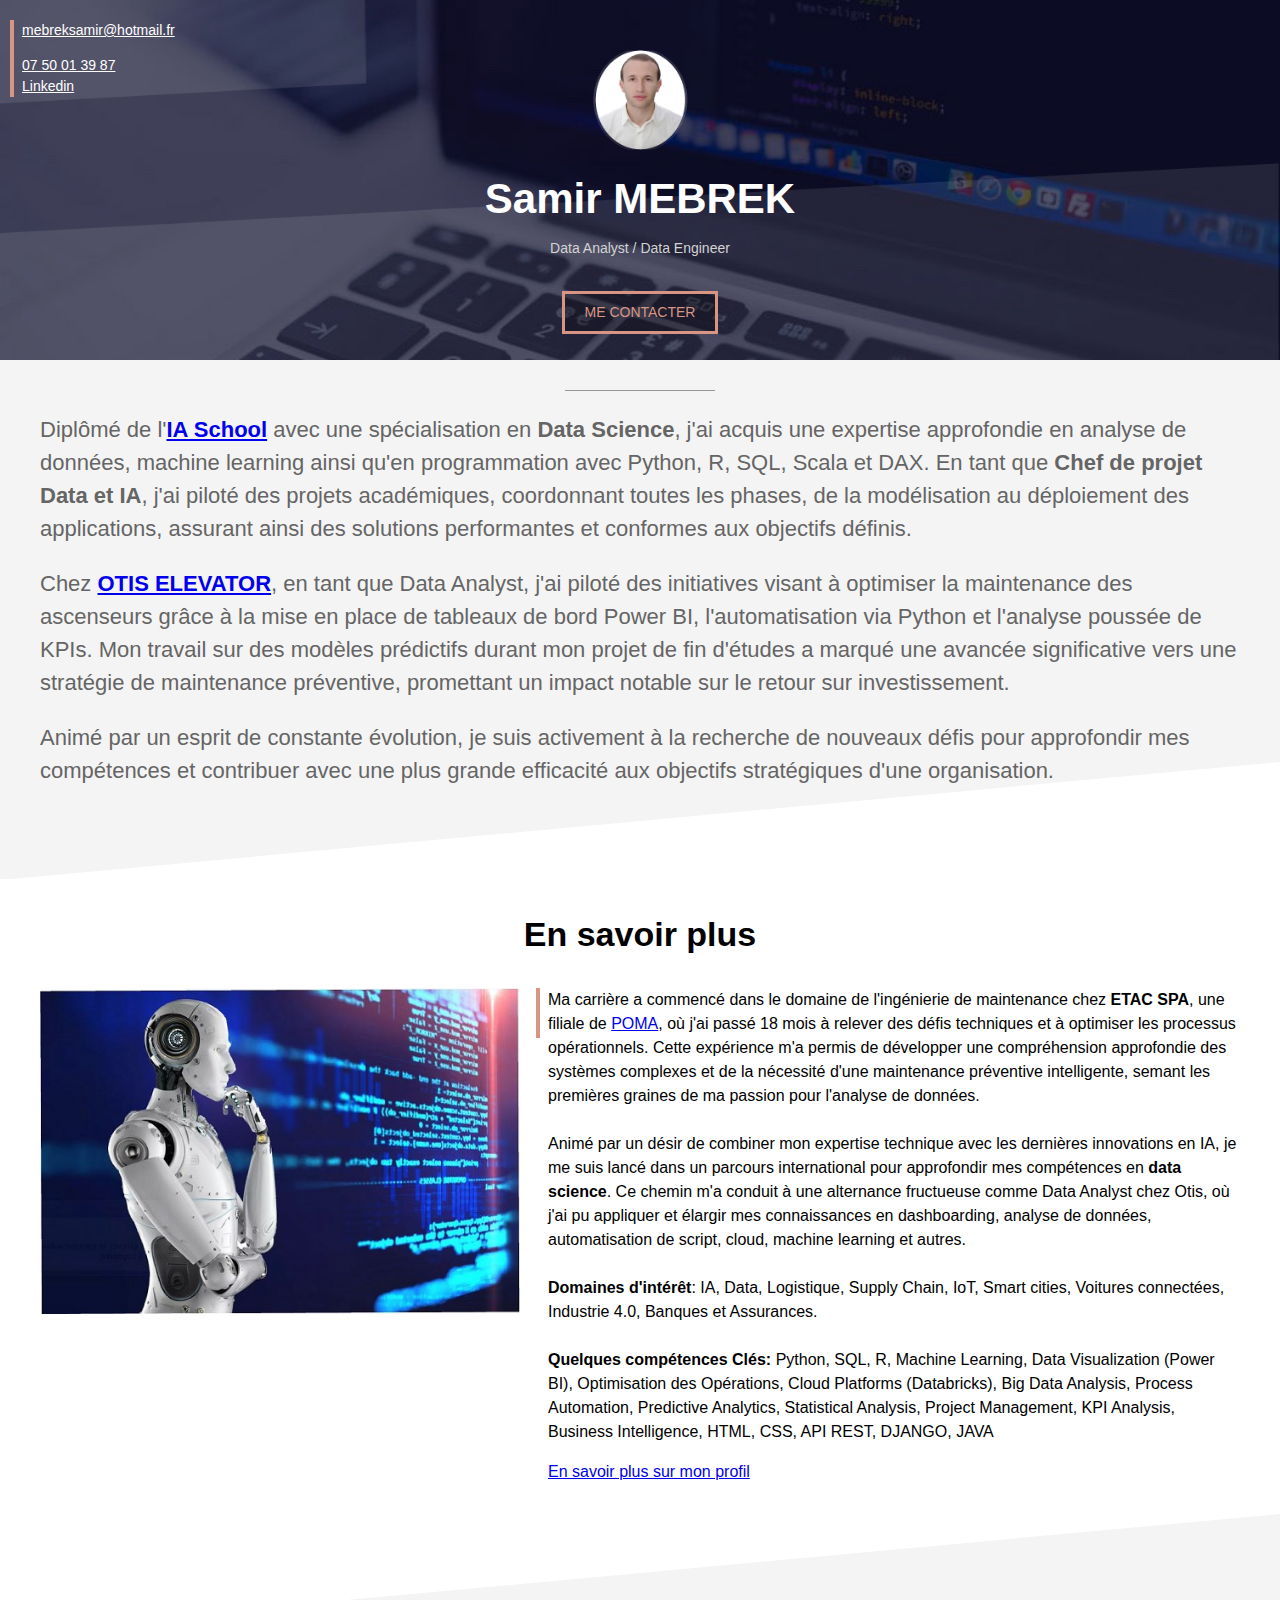
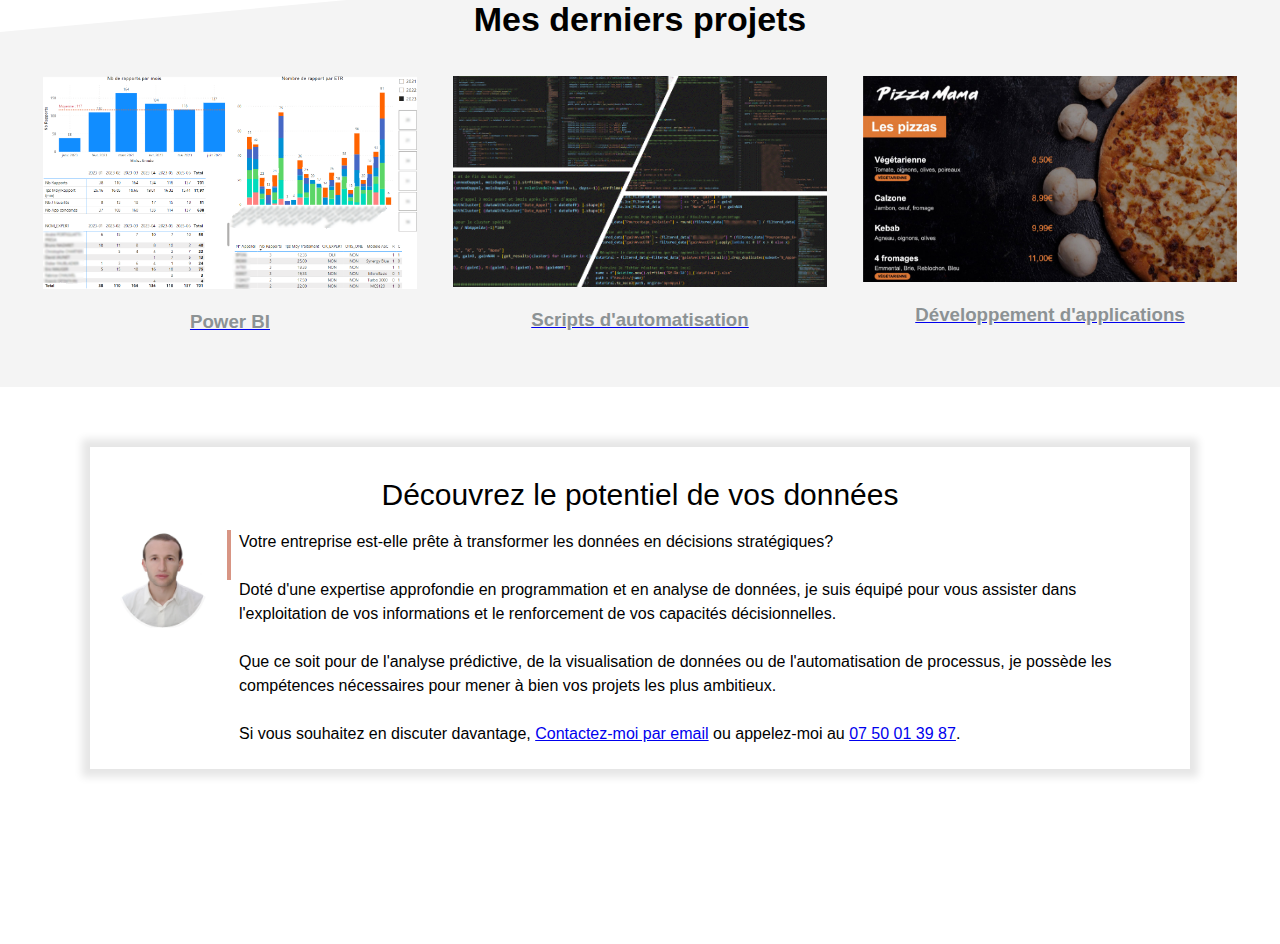
<file: index.html>
<!DOCTYPE html>
<html lang="fr">
    <head>
        <meta charset="UTF-8">
        <meta http-equiv="X-UA-Compatible" content="IE=edge">
        <meta name="viewport" content="width=device-width, initial-scale=1.0">
        <title>Samir MEBREK</title>
        <link rel="stylesheet" href="style.css">
        <script async src="https://www.googletagmanager.com/gtag/js?id=G-8BKMECE1ZX"></script>
        <script src="google-analytics.js"></script>
    </head>
    <body>
        <!-- COUVERTURE -->
        <div class="cover">
            <img class="cover-profile" src="profile_me.png"/>
            <h1>Samir MEBREK</h1>
            <p>Data Analyst / Data Engineer</p>

            <div style="text-align: center;">
                <a class="contact-button" href="mailto:mebreksamir@hotmail.fr?subject=contact%20depuis%20samirmebrek.com">ME CONTACTER</a>
            </div>
            <div class="cover-contact">
                <p><a href="mailto:mebreksamir@hotmail.fr?subject=contact%20depuis%20samirmebrek.com">mebreksamir@hotmail.fr</a></p>
                <p><a href="tel:+33750013987">07 50 01 39 87</a></p>
                <p><a href="https://www.linkedin.com/in/samir-mebrek" target="_blank">Linkedin</a></p>
            </div>
        </div>

        <!-- SECTION GRISE 1 -->
        <div class="section section-grise1">
            <div class="separateur"></div>
            <p>
            Diplômé de l'<b><a href="https://www.intelligence-artificielle-school.com/" target="_blank">IA School</a></b> avec une spécialisation en <b>Data Science</b>, j'ai acquis une expertise approfondie en analyse de données, machine learning ainsi qu'en programmation avec Python, R, SQL, Scala et DAX. En tant que <b>Chef de projet Data et IA</b>, j'ai piloté des projets académiques, coordonnant toutes les phases, de la modélisation au déploiement des applications, assurant ainsi des solutions performantes et conformes aux objectifs définis.
            </p> 
            <p>
            Chez <b><a href="https://www.otis.com/fr/fr" target="_blank">OTIS ELEVATOR</a></b>, en tant que Data Analyst, j'ai piloté des initiatives visant à optimiser la maintenance des ascenseurs grâce à la mise en place de tableaux de bord Power BI, l'automatisation via Python et l'analyse poussée de KPIs. Mon travail sur des modèles prédictifs durant mon projet de fin d'études a marqué une avancée significative vers une stratégie de maintenance préventive, promettant un impact notable sur le retour sur investissement.
            </p>
            <p> Animé par un esprit de constante évolution, je suis activement à la recherche de nouveaux défis pour approfondir mes compétences et contribuer avec une plus grande efficacité aux objectifs stratégiques d'une organisation.
            </p>

        </div>
        
        <!-- SECTION BLANCHE -->
        <div class="section">
            <h2>En savoir plus</h2>
            <img src="profile2_me.JPG" class="col-contenu"/>
            <div class="col-contenu float-right">
                <div class="texte-avec-ligne-verticale">
                    <p>
                        Ma carrière a commencé dans le domaine de l'ingénierie de maintenance chez <b>ETAC SPA</b>, une filiale de <a href="https://www.poma.net/" target="_blank">POMA</a>, où j'ai passé 18 mois à relever des défis techniques et à optimiser les processus opérationnels. Cette expérience m'a permis de développer une compréhension approfondie des systèmes complexes et de la nécessité d'une maintenance préventive intelligente, semant les premières graines de ma passion pour l'analyse de données.
                        <br><br> Animé par un désir de combiner mon expertise technique avec les dernières innovations en IA, je me suis lancé dans un parcours international pour approfondir mes compétences en <b>data science</b>. Ce chemin m'a conduit à une alternance fructueuse comme Data Analyst chez Otis, où j'ai pu appliquer et élargir mes connaissances en dashboarding, analyse de données, automatisation de script, cloud, machine learning et autres.
                        <br><br> <b>Domaines d'intérêt</b>: IA, Data, Logistique, Supply Chain, IoT, Smart cities, Voitures connectées, Industrie 4.0, Banques et Assurances.
                        <br><br> <b>Quelques compétences Clés:</b> Python, SQL, R, Machine Learning, Data Visualization (Power BI), Optimisation des Opérations, Cloud Platforms (Databricks), Big Data Analysis, Process Automation, Predictive Analytics, Statistical Analysis, Project Management, KPI Analysis, Business Intelligence, HTML, CSS, API REST, DJANGO, JAVA
    
                    </p>
                    <a href="https://www.linkedin.com/in/samir-mebrek" target="_blank">En savoir plus sur mon profil</a>
                </div>    
            </div>
        </div>

        <!-- SECTION GRISE 2 -->
        <div class="section section-grise2">
            <h2>Mes derniers projets</h2>
            <!-- SECTION GRISE 2 -->
            <div class="portfolio-grid-container">
                <div class="portfolio-item">
                    <a href="powerbi-detail.html" target="_blank">
                        <img src="Alerte_CR_Floue.png" alt="Power BI" class="portfolio-image">
                        <h3>Power BI</h3>
                    </a>
                </div>
                <div class="portfolio-item">
                    <a href="scripts-automatisation.html" target="_blank">
                        <img src="automatisation_floue.gif" alt="Scripts d'automatisation" class="portfolio-image">
                        <h3>Scripts d'automatisation</h3>
                    </a>
                </div>
                <div class="portfolio-item">
                    <a href="portfolio-site-restaurant.html" target="_blank">
                        <img src="project1.jpg" alt="Développement d'applications" class="portfolio-image">
                        <h3>Développement d'applications</h3>
                    </a>
                </div>
            </div>

        </div>

        <!-- SECTION BLANCHE -->
        <iframe src="contact-frame.html" scrolling="no"></iframe>

        
    </body>
</html>
</file>
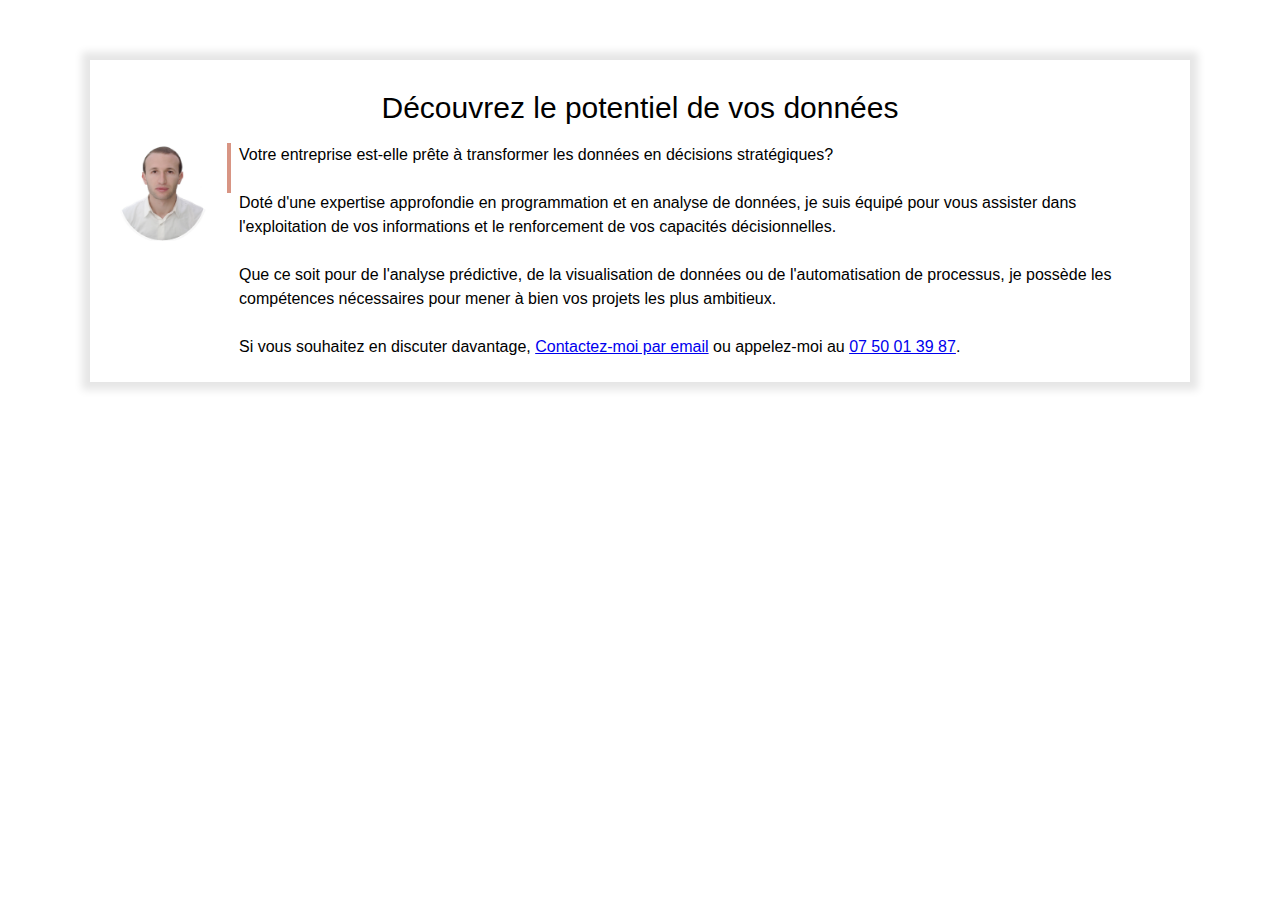
<file: contact-frame.html>
<!DOCTYPE html>
<html lang="fr">
    <head>
        <meta charset="UTF-8">
        <meta http-equiv="X-UA-Compatible" content="IE=edge">
        <meta name="viewport" content="width=device-width, initial-scale=1.0">
        <link rel="stylesheet" href="style.css">
    </head>
    <body>
        <div class="section">
            <div class="separateur display-mobile" style="margin-bottom: 15px;"></div>
            <div class="frame">
                <p class="frame-title">Découvrez le potentiel de vos données</p>
                <table style="width: 100%" class="table-frame">
                    <tr>
                        <td valign="top" align="center"><img src="profile_me.png"/></td>
                        <td>
                            <div class="texte-avec-ligne-verticale" style="margin-left: 10px;">
                                <p>Votre entreprise est-elle prête à transformer les données en décisions stratégiques?
                                    <br><br>Doté d'une expertise approfondie en programmation et en analyse de données, je suis équipé pour vous assister dans l'exploitation de vos informations et le renforcement de vos capacités décisionnelles.
                                    <br><br>Que ce soit pour de l'analyse prédictive, de la visualisation de données ou de l'automatisation de processus, je possède les compétences nécessaires pour mener à bien vos projets les plus ambitieux.
                                    <br><br>Si vous souhaitez en discuter davantage, <a href="mailto:mebreksamir@hotmail.fr?subject=Discussion%20projet%20data%20avec%20Samir">Contactez-moi par email</a> ou appelez-moi au <a href="tel:+33750013987">07 50 01 39 87</a>.</p>
                            </div>
                        </td>
                    </tr>
                </table>
            </div>
        </div>
    </body>
</html>
</file>
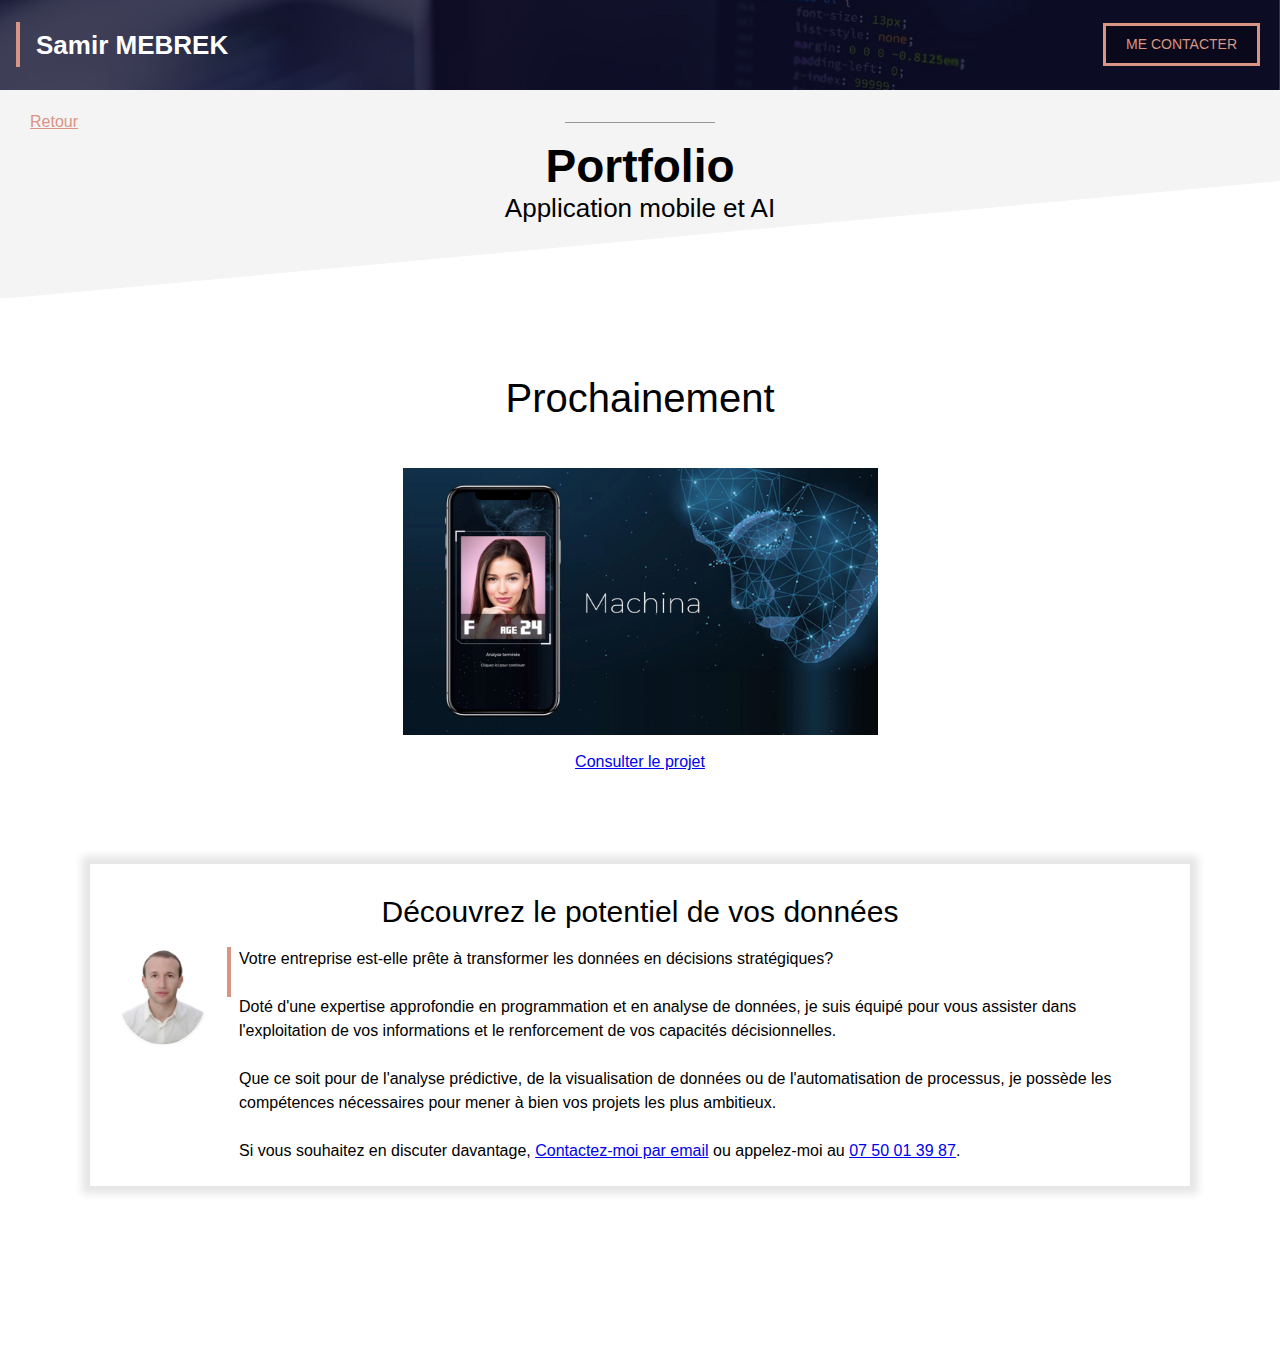
<file: portfolio-application-mobile-ai.html>
<!DOCTYPE html>
<html lang="fr">
    <head>
        <meta charset="UTF-8">
        <meta http-equiv="X-UA-Compatible" content="IE=edge">
        <meta name="viewport" content="width=device-width, initial-scale=1.0">
        <title>Application mobile</title>
        <link rel="stylesheet" href="style.css">
        <script async src="https://www.googletagmanager.com/gtag/js?id=G-8BKMECE1ZX"></script>
        <script src="google-analytics.js"></script>
    </head>
    <body>

        <!-- HEADER -->
        <div class="portfolio-header">
            <div class="texte-avec-ligne-verticale"
            style="margin-left: 16px; margin-top: 22px; height: 45px;">
                <p class="portfolio-header-title"> Samir MEBREK</p>
            </div>
            <a style="position: absolute; top: 5px; right: 20px;" class="contact-button" href="mailto:mebreksamir@hotmail.fr?subject=contact%20depuis%20samirmebrek.com">ME CONTACTER</a>
        </div>

        <!-- SECTION GRISE TITRE -->
        <div class="section section-grise1" style="padding-top: 20px;">
            <a class="portfolio-back" href="index.html">Retour</a>
            <div class="separateur" style="margin-top: -12px;"></div>
            <h1 class="portfolio">Portfolio</h1>
            <h2 class="portfolio">Application mobile et AI</h2>
        </div>

        <!-- SECTION CONTENU -->
        <div class="section">
            <div class="texte-avec-ligne-verticale; text-align: center">
                <P style="font-size: 40px; text-align: center;">
                    Prochainement
                </P>
                <div style="text-align: center; margin-top: 30px;">
                    <a href="#"><img class="portfolio" src="project2.jpg"/></a>
                    <a style="display: block; margin-top: 8px;" href="#">Consulter le projet</a>
                </div>
            </div>
        </div>
        <!-- FRAME -->
        <iframe src="contact-frame.html" scrolling="no"></iframe>

    </body>
</html>



<!--
    J'ai réalisé ce projet web dans le cadre d'un test pour un client dans le domaine de l'Intelligence artificielle.
                    <br><br>
                    L'objectif ? Permettre à ce restaurant de gagner en visibilité et de proposer son menu de pizzas aux utilisateurs.
                    <br><br>
                    Dans ce cadre, mon client est supposé être novice dans les nouvelles technologies, à la possibilité de modifier facielement son menu en ligne grâce à une interface d'administration sur-mesure que j'ai réalisé'.
                    <br><br>
                    Ce projet simple mais fonctionnel a donné entière satisfaction à mopn client.
                    <br><br>
                    <u>Technologies utilisées :</u> <b>HTML, CSS, DJANGO, PYTHON, HEROKU</b>
-->
</file>
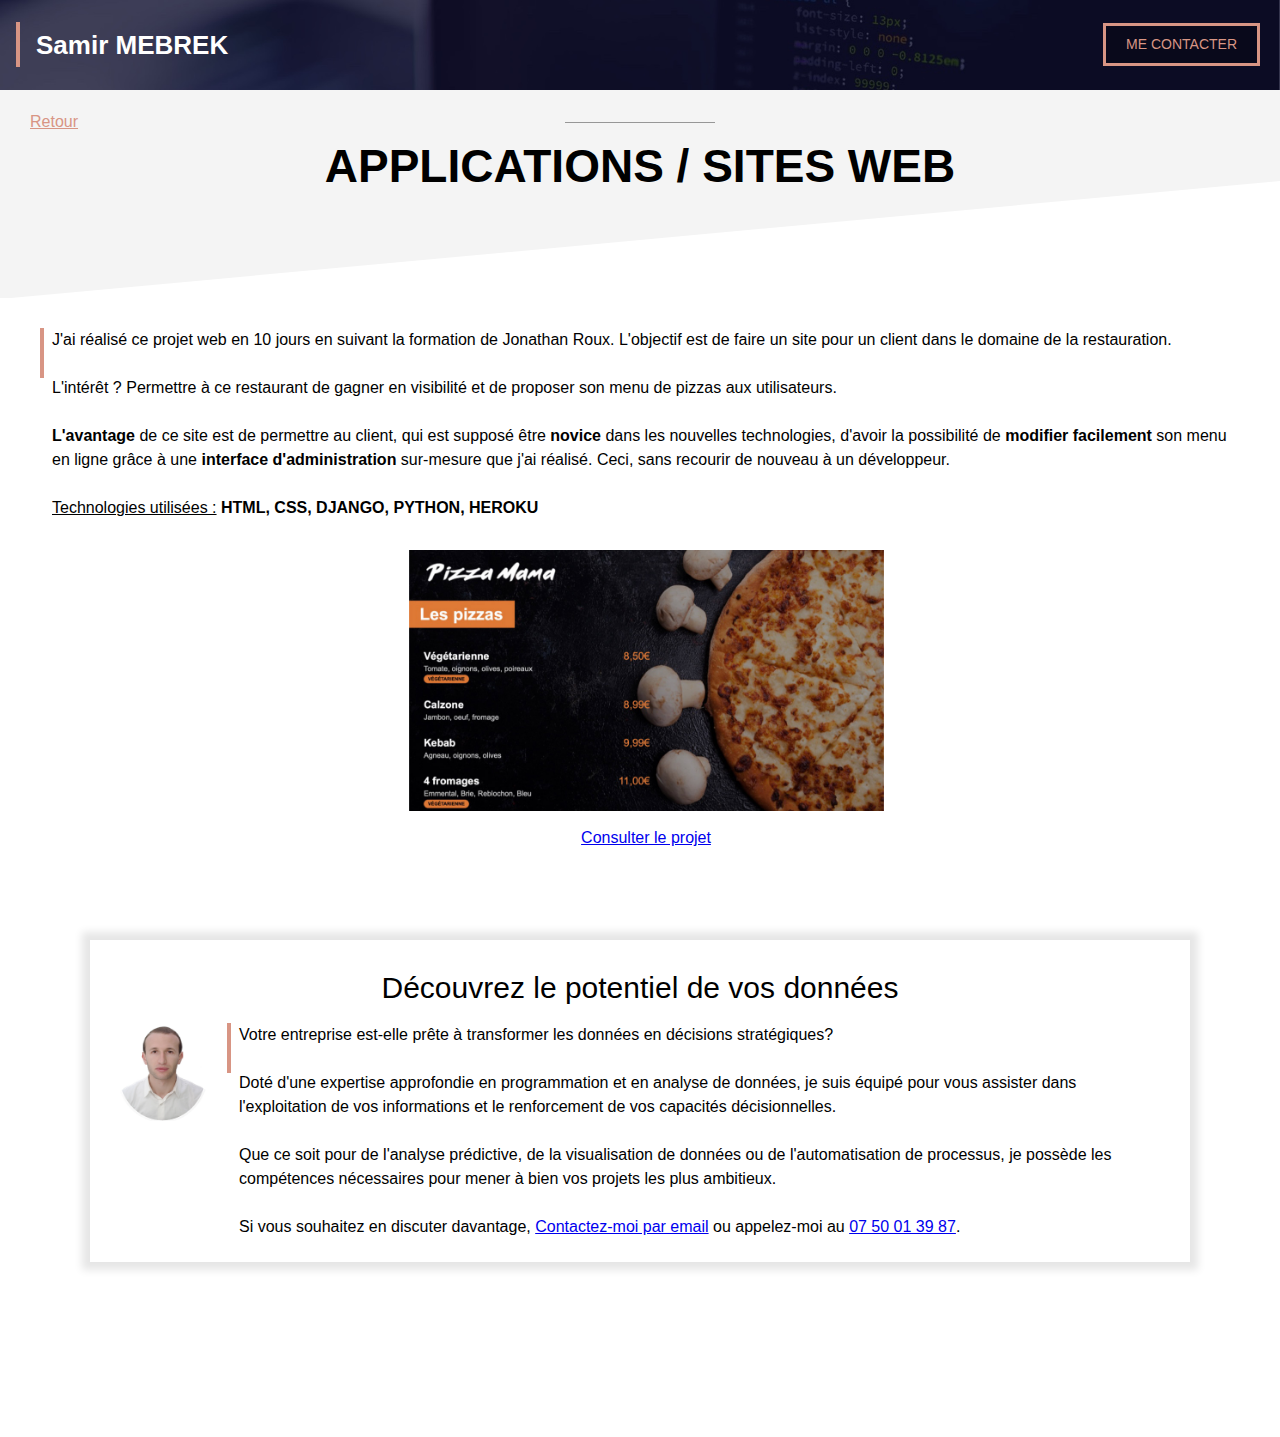
<file: portfolio-site-restaurant.html>
<!DOCTYPE html>
<html lang="fr">
    <head>
        <meta charset="UTF-8">
        <meta http-equiv="X-UA-Compatible" content="IE=edge">
        <meta name="viewport" content="width=device-width, initial-scale=1.0">
        <title>Site Web de restaurant</title>
        <link rel="stylesheet" href="style.css">
        <script async src="https://www.googletagmanager.com/gtag/js?id=G-8BKMECE1ZX"></script>
        <script src="google-analytics.js"></script>
    </head>
    <body>

        <!-- HEADER -->
        <div class="portfolio-header">
            <div class="texte-avec-ligne-verticale"
            style="margin-left: 16px; margin-top: 22px; height: 45px;">
                <p class="portfolio-header-title"> Samir MEBREK</p>
            </div>
            <a class="contact-button contact-button-portfolio" href="mailto:mebreksamir@hotmail.fr?subject=contact%20depuis%20samirmebrek.com">ME CONTACTER</a>
        </div>

        <!-- SECTION GRISE TITRE -->
        <div class="section section-grise1" style="padding-top: 20px;">
            <a class="portfolio-back" href="index.html">Retour</a>
            <div class="separateur" style="margin-top: -12px;"></div>
            <h1 class="portfolio">APPLICATIONS / SITES WEB</h1>
            <h2 class="portfolio"><br></h2>
        </div>

        <!-- SECTION CONTENU -->
        <div class="section">
            <div class="texte-avec-ligne-verticale">
                <P>J'ai réalisé ce projet web en 10 jours en suivant la formation de Jonathan Roux. L'objectif est de faire un site pour un client dans le domaine de la restauration.
                    <br><br>
                    L'intérêt ? Permettre à ce restaurant de gagner en visibilité et de proposer son menu de pizzas aux utilisateurs.
                    <br><br>
                    <b>L'avantage</b> de ce site est de permettre au client, qui est supposé être <b>novice</b> dans les nouvelles technologies, d'avoir la possibilité de <b>modifier facilement</b> son menu en ligne grâce à une <b>interface d'administration</b> sur-mesure que j'ai réalisé.
                    Ceci, sans recourir de nouveau à un développeur.
                    <br><br>
                    <u>Technologies utilisées :</u> <b>HTML, CSS, DJANGO, PYTHON, HEROKU</b>
                </P>
                <div style="text-align: center; margin-top: 30px;">
                    <a href="https://jrpizzamamadjango6.herokuapp.com/" target="_blank"><img class="portfolio" src="project1.jpg"/></a>
                    <a style="display: block; margin-top: 8px;" href="https://jrpizzamamadjango6.herokuapp.com/" target="_blank">Consulter le projet</a>
                </div>
            </div>
        </div>
        <!-- FRAME -->
        <iframe src="contact-frame.html" scrolling="no"></iframe>
        
    </body>
</html>
</file>
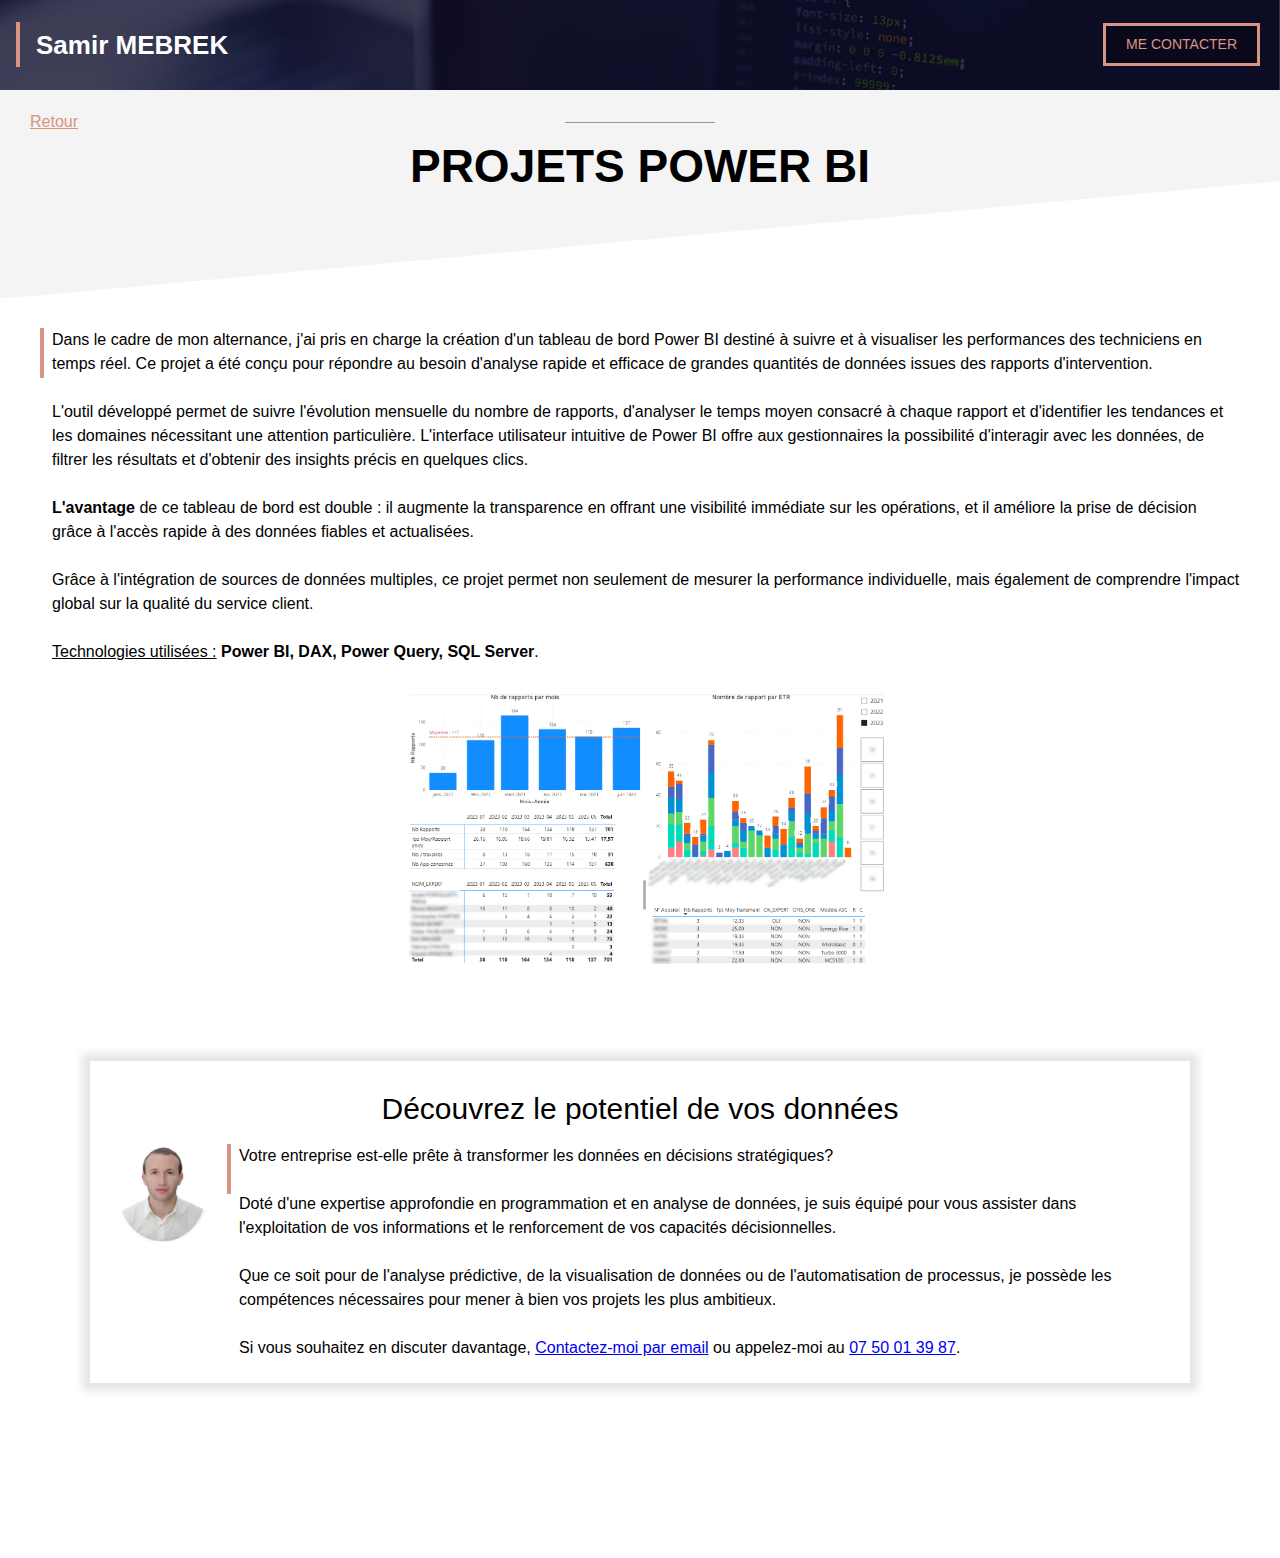
<file: powerbi-detail.html>
<!DOCTYPE html>
<html lang="fr">
    <head>
        <meta charset="UTF-8">
        <meta http-equiv="X-UA-Compatible" content="IE=edge">
        <meta name="viewport" content="width=device-width, initial-scale=1.0">
        <title>Power BI</title>
        <link rel="stylesheet" href="style.css">
        <script async src="https://www.googletagmanager.com/gtag/js?id=G-8BKMECE1ZX"></script>
        <script src="google-analytics.js"></script>
    </head>
    <body>

        <!-- HEADER -->
        <div class="portfolio-header">
            <div class="texte-avec-ligne-verticale"
            style="margin-left: 16px; margin-top: 22px; height: 45px;">
                <p class="portfolio-header-title"> Samir MEBREK </p>
            </div>
            <a class="contact-button contact-button-portfolio" href="mailto:mebreksamir@hotmail.fr?subject=contact%20depuis%20samirmebrek.com">ME CONTACTER</a>
        </div>

        <!-- SECTION GRISE TITRE -->
        <div class="section section-grise1" style="padding-top: 20px;">
            <a class="portfolio-back" href="index.html">Retour</a>
            <div class="separateur" style="margin-top: -12px;"></div>
            <h1 class="portfolio">PROJETS POWER BI</h1>
            <h2 class="portfolio"><br></h2>
        </div>

        <!-- SECTION CONTENU -->
        <!-- SECTION CONTENU -->
        <div class="section">
            <div class="texte-avec-ligne-verticale">
                <p>Dans le cadre de mon alternance, j'ai pris en charge la création d'un tableau de bord Power BI destiné à suivre et à visualiser les performances des techniciens en temps réel. Ce projet a été conçu pour répondre au besoin d'analyse rapide et efficace de grandes quantités de données issues des rapports d'intervention.
                    <br><br>
                    L'outil développé permet de suivre l'évolution mensuelle du nombre de rapports, d'analyser le temps moyen consacré à chaque rapport et d'identifier les tendances et les domaines nécessitant une attention particulière. L'interface utilisateur intuitive de Power BI offre aux gestionnaires la possibilité d'interagir avec les données, de filtrer les résultats et d'obtenir des insights précis en quelques clics.
                    <br><br>
                    <b>L'avantage</b> de ce tableau de bord est double : il augmente la transparence en offrant une visibilité immédiate sur les opérations, et il améliore la prise de décision grâce à l'accès rapide à des données fiables et actualisées.
                    <br><br>
                    Grâce à l'intégration de sources de données multiples, ce projet permet non seulement de mesurer la performance individuelle, mais également de comprendre l'impact global sur la qualité du service client.
                    <br><br>
                    <u>Technologies utilisées :</u> <b>Power BI, DAX, Power Query, SQL Server</b>.
                </p>
                <div style="text-align: center; margin-top: 30px;">
                    <img class="portfolio" src="Alerte_CR_Floue.png"/>
                </div>
            </div>
        </div>



        <!-- FRAME -->
        <iframe src="contact-frame.html" scrolling="no"></iframe>
        
    </body>
</html>
</file>
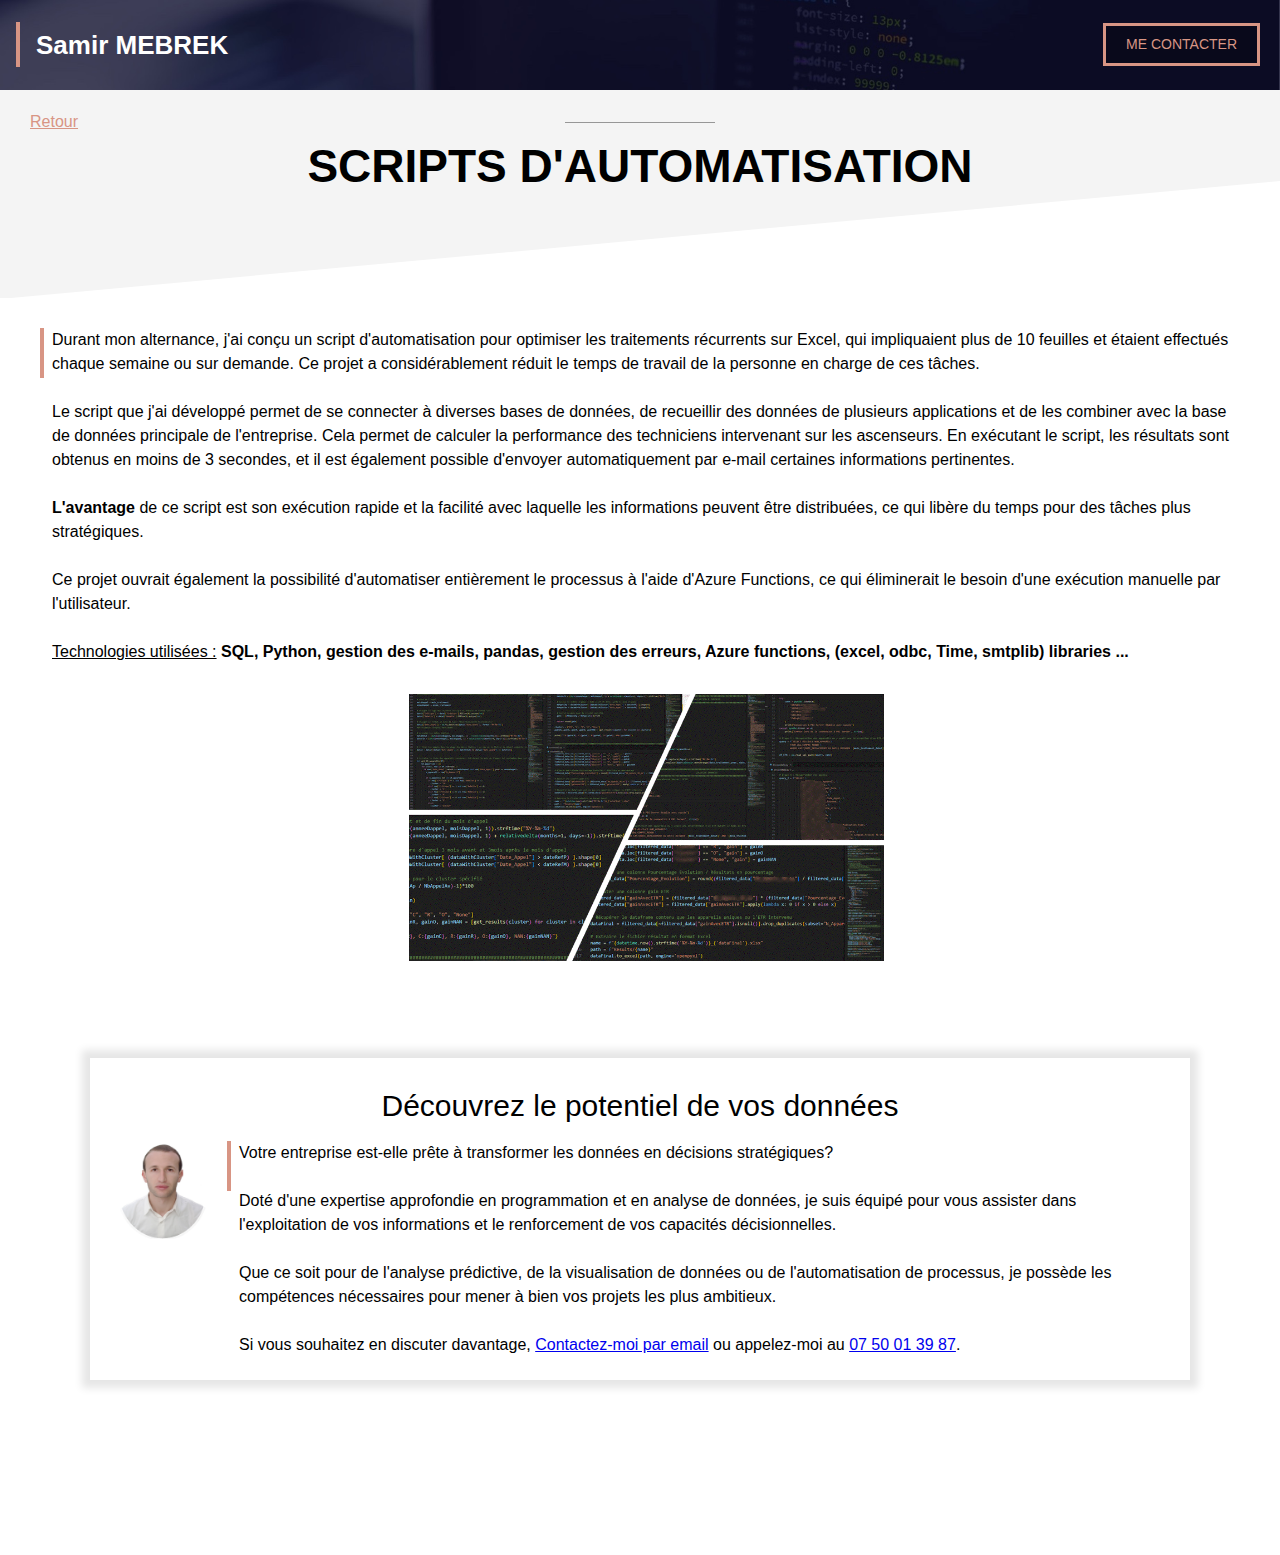
<file: scripts-automatisation.html>
<!DOCTYPE html>
<html lang="fr">
    <head>
        <meta charset="UTF-8">
        <meta http-equiv="X-UA-Compatible" content="IE=edge">
        <meta name="viewport" content="width=device-width, initial-scale=1.0">
        <title>Scripts d'automatisation</title>
        <link rel="stylesheet" href="style.css">
        <script async src="https://www.googletagmanager.com/gtag/js?id=G-8BKMECE1ZX"></script>
        <script src="google-analytics.js"></script>
    </head>
    <body>

        <!-- HEADER -->
        <div class="portfolio-header">
            <div class="texte-avec-ligne-verticale"
            style="margin-left: 16px; margin-top: 22px; height: 45px;">
                <p class="portfolio-header-title"> Samir MEBREK</p>
            </div>
            <a class="contact-button contact-button-portfolio" href="mailto:mebreksamir@hotmail.fr?subject=contact%20depuis%20samirmebrek.com">ME CONTACTER</a>
        </div>

        <!-- SECTION GRISE TITRE -->
        <div class="section section-grise1" style="padding-top: 20px;">
            <a class="portfolio-back" href="index.html">Retour</a>
            <div class="separateur" style="margin-top: -12px;"></div>
            <h1 class="portfolio">SCRIPTS D'AUTOMATISATION</SCRipt></h1>
            <h2 class="portfolio"><br></h2>
        </div>

        <!-- SECTION CONTENU -->
        <div class="section">
            <div class="texte-avec-ligne-verticale">
                <p>Durant mon alternance, j'ai conçu un script d'automatisation pour optimiser les traitements récurrents sur Excel, qui impliquaient plus de 10 feuilles et étaient effectués chaque semaine ou sur demande. Ce projet a considérablement réduit le temps de travail de la personne en charge de ces tâches.
                    <br><br>
                    Le script que j'ai développé permet de se connecter à diverses bases de données, de recueillir des données de plusieurs applications et de les combiner avec la base de données principale de l'entreprise. Cela permet de calculer la performance des techniciens intervenant sur les ascenseurs. En exécutant le script, les résultats sont obtenus en moins de 3 secondes, et il est également possible d'envoyer automatiquement par e-mail certaines informations pertinentes.
                    <br><br>
                    <b>L'avantage</b> de ce script est son exécution rapide et la facilité avec laquelle les informations peuvent être distribuées, ce qui libère du temps pour des tâches plus stratégiques.
                    <br><br>
                    Ce projet ouvrait également la possibilité d'automatiser entièrement le processus à l'aide d'Azure Functions, ce qui éliminerait le besoin d'une exécution manuelle par l'utilisateur.
                    <br><br>
                    <u>Technologies utilisées :</u> <b>SQL, Python, gestion des e-mails, pandas, gestion des erreurs, Azure functions, (excel, odbc, Time, smtplib) libraries ... </b>
                </p>
                <div style="text-align: center; margin-top: 30px;">
                    <img class="portfolio" src="automatisation_floue.gif"/>
                </div>
            </div>
        </div>

        <!-- FRAME -->
        <iframe src="contact-frame.html" scrolling="no"></iframe>
        
    </body>
</html>
</file>
<file: style.css>
/*////////////////////////////////////////////// GENERAL ////////////////////////////////////////////////*/
* {
    box-sizing: border-box;
}

:root {
    --color1: #D89584;
    --color2: #F4F4F4;
}

body {
    margin: 0;
    font-family: Arial;
    line-height: 1.5;
}

.section {
    padding-left: 40px;
    padding-right: 40px;
    padding-top: 30px;
    padding-bottom: 30px;
    overflow: auto;
}

/*//////////////////////////////////////////// COUVERTURE ////////////////////////////////////////////////*/
div.cover {
    background: url(cover_overlay.png) no-repeat center/100% 100%,url(cover.jpg) no-repeat center/cover;
    height: 360px;
    position: relative;
}

img.cover-profile {
    height: 100px; /*Imposer aussi un width de 100px si l'image n'est pas carrée*/
    position: relative;
    left: 50%;
    margin-left: -50px;
    margin-top: 50px;
}

h1 {
    color: white;
    text-align: center;
    font-size: 42px;
    margin-top: 10px;
    margin-bottom: 0px;
}

div.cover p{
    color: lightgray;
    text-align: center;
    margin-top: 8px;
    font-size: 14px;
}

div.cover-contact {
    position: absolute;
    top: 20px;
    left: 10px;
    border-left: 4px solid var(--color1);
    padding-left: 8px;
}

div.cover-contact p{
    text-align: left;
    margin-top: 0px;
    margin-bottom: 0px;
}

div.cover-contact p:first-child {
    margin-bottom: 14px;
}

div.cover-contact * {
    color: white;
    font-size: 14px;
}

a.contact-button {
    color: var(--color1);
    border: 3px solid var(--color1);
    padding: 8px 20px;
    text-decoration: none;
    background-color: #00000040;
    display: inline-block;
    margin-top: 18px;
    font-size: 14px;
}

a.contact-button:hover {
    color: white;
    border: 3px solid white;
}

/*Page Portfolio*/
a.contact-button-portfolio {
    position: absolute; 
    top: 5px; 
    right: 20px;
}

/*///////////////////////// SECTIONS: Grise1 > Blanche > Grise2 > ///////////////////////////////////////*/

/****SECTION GRISE 1****/
div.section-grise1 {
    background: url(triangle2white.svg) no-repeat center bottom -1px/100%; /* le-1 pour éviter qu'un trait gris s'affiche en dessous du triangle blanc*/
    background-color: var(--color2);
    padding-bottom: 70px;
}

div.separateur {
    background-color: #979797;
    height: 1px;
    width: 150px;
    position: relative;
    left: 50%;
    margin-left: -75px;
}

div.section-grise1 p {
    font-size: 22px;
    color: #656565;
    text-align: left;
    /*max-width: 500px;*/
    margin-left: auto;
    margin-right: auto;
}

/****SECTION BLANCHE****/
h2 {
    text-align: center;
    font-size: 34px;
    margin-top: 0px;
}

img.col-contenu {
    width: 40%;
}

div.col-contenu {
    width: 60%;
    padding-left: 16px;
    font-weight: normal;
    font-size: 16px;
}

.float-right {
    float: right;
}

div.texte-avec-ligne-verticale {
    border-left: 4px solid var(--color1);
    padding-left: 8px;
    height: 50px;
    display: inline-block;
}

div.texte-avec-ligne-verticale p {
    margin-top: 0;
}

/****SECTION Grise2(Portfolio)****/
div.section-grise2 {
    background: url(triangle1white.svg) no-repeat center top/100%;
    background-color: var(--color2);
    padding-top: 80px;
}

div.barre-verticale {
    height: 50px;
    width: 4px;
    background-color: var(--color1);
    margin-right: 8px;
}

.col-portfolio {
    width: 47%;
}


/******************   CSS ajouter pour les projet du portfollio (MAJ DU 08-11-23)   ********************/
/* Style pour la grille de portfolio */
.portfolio-grid-container {
    display: flex;
    justify-content: space-between;
}

.portfolio-item {
    flex-basis: calc(33.333% - 20px); /* ajustez la marge en fonction de votre mise en page */
    text-align: center; /* Centre le contenu des colonnes */
    overflow: hidden; /* To make sure the scaled image doesn't exceed the container */
    position: relative; /* To position the overlay content */
    border: 3px solid transparent; /* Transparent border to avoid jumping effect when hover */
    transition: transform 0.3s ease, border-color 0.3s ease; /* Smooth transition for transform and border color */
}

.portfolio-item:hover {
    cursor: pointer; /* Changes the cursor to indicate that it's clickable */
    transform: scale(1.05); /* Scales up the image to 105% of the original size */
    border-color: #007bff; /* Changes the border color to blue */
  }

.portfolio-image {
    width: 100%; /* Pour que l'image remplisse le conteneur */
    height: auto; /* Pour conserver les proportions de l'image */
    margin-bottom: 10px; /* Espacement entre l'image et le titre */
    transition: transform 0.3s ease; /* Smooth transition for the transform */
    display: block; /* To remove any extra space under the image */
}

@media only screen and (max-width: 767px) {
    .portfolio-grid-container {
        flex-direction: column;
    }
    
    .portfolio-item {
        flex-basis: 100%;
        margin-bottom: 20px; /* Espacement entre les éléments lorsqu'ils sont en colonne */
    }
}

/* Ajoutez ceci à votre fichier CSS */
.section-grise2 .portfolio-item h3 {
    color: #8C9294; /* Ceci changera la couleur de texte des éléments h3 */
}


/*///////////////////////////////////////////////////////////////////////////////////////////////////////*/
/*/////////////////////////////////////////// PAGE PORTFOLIO ////////////////////////////////////////////*/
/*///////////////////////////////////////////////////////////////////////////////////////////////////////*/

/**** SECTION Header ****/
.portfolio-header {
    height: 90px;
    background: url(header.jpg) no-repeat center/cover;
    position: relative
}

.portfolio-header-title{
    color: white;
    font-weight: bold;
    font-size: 26px;
    padding-top: 4px;
    padding-left: 8px;
}

/**** SECTION Grise1 ****/
a.portfolio-back {
    color: var(--color1);
    margin-left: -10px;
}

h1.portfolio {
    color: black;
    font-size: 46px;
    line-height: 1;
    padding-top: 10px;
}

h2.portfolio {
    font-size: 26px;
    color: black;
    font-weight: normal;
    margin-bottom: 0;
}

/**** SECTION Blanche ****/
img.portfolio {
    max-width: 475px; 
    width: 70%;
}


/*///////////////////////////////////////////////////////////////////////////////////////////////////////*/
/*///////////////////////////////////////////// PAGE FRAME //////////////////////////////////////////////*/
/*///////////////////////////////////////////////////////////////////////////////////////////////////////*/
.display-mobile {
    display: none;
}

iframe {
    width: 100%;
    border: none;
    height: 550px;
}

div.frame {
    margin: 30px 50px;
    padding: 20px 20px;
    box-shadow: 0px 0px 8px 8px rgba(0, 0, 0, .1);
}

p.frame-title {
    font-size: 30px;
    text-align: center;
    margin-top: 5px;
    margin-bottom: 10px;
}

div.frame img {
    width: 100px;
}

/*///////////////////////////////////////////////////////////////////////////////////////////////////////*/
/*//////////////////////////////// RESPENSIVE DESIGN: MOBILE < 767px ////////////////////////////////////*/
/*///////////////////////////////////////////////////////////////////////////////////////////////////////*/
@media only screen and (max-width: 767px) {
    /* Partie Générale */
    .section {
        padding-left: 20px;
        padding-right: 20px;
        padding-top: 15px;
        padding-bottom: 15px;
    }

    /* Partie index */
    img.cover-profile {
        height: 90px;
        margin-top: 75px;
    }
    
    h1 {
        font-size: 38px;
        margin-top: 6px;
    }
    
    div.cover p{
        margin-top: 2px;
        font-size: 13px;
    }
    
    /* Partie Grise1 */
    div.section-grise1 {
        padding-bottom: 20px;
    }

    div.section-grise1 p {
        margin-top: 10px;
        margin-bottom: 20px;
    }

    /* Partie Blanche */
    h2 {
        font-size: 30px;
        margin-bottom: 15px;
    }

    img.col-contenu {
        width: 100%;
        height: 250px;
    }
    
    div.col-contenu {
        width: 100%;
        padding-left: 0px;
        margin-top: 20px;
    }

    /* Partie Grise2 */
    .col-portfolio {
        width: 100%;
        margin-bottom: 20px;
    }

    div.section-grise2 {
        padding-top: 40px;
    }

    /* Partie iframe */


    div.frame img {
        width: 70px;
    }

    /*//////////////////*/
    /** Page portfolio **/
    /*//////////////////*/

    /* Partie Header */
    .portfolio-header-title{
        font-size: 19px;
        padding-top: 10px;
        padding-left: 4px;
    }

    a.contact-button {
        padding: 7px 12px;
        margin-top: 22px;
        font-size: 12px;
    }

    a.contact-button-portfolio {
        right: 8px;
    }

    /* Partie Grise1 */
    h1.portfolio {
        font-size: 40px;
    }
    
    h2.portfolio {
        font-size: 22px;
    }

    /* Partie Blanche */
    img.portfolio {
        width: 100%;
    }

    /* Séparateur iFrame */
    .display-mobile {
        display: block;
    }

    div.frame {
        box-shadow: none;
    }

}


/*///////////////////////////////////////////////////////////////////////////////////////////////////////*/
/*//////////////////////////////// RESPENSIVE DESIGN: MOBILE < 570px ////////////////////////////////////*/
/*///////////////////////////////////////////////////////////////////////////////////////////////////////*/
@media only screen and (max-width: 570px) {

    /*//////////////////*/
    /**** Page FRAME ****/
    /*//////////////////*/
    iframe {
        height: 600px;
        border: none;
    }

    div.frame {
        margin: 0px 0px;
        padding: 5px 5px;
        box-shadow: none;
    }
    /* Séparateur iFrame */
    .display-mobile {
        display: block;
    }
}


/*///////////////////////////////////////////////////////////////////////////////////////////////////////*/
/*//////////////////////////////// RESPENSIVE DESIGN: MOBILE < 400px ////////////////////////////////////*/
/*///////////////////////////////////////////////////////////////////////////////////////////////////////*/
@media only screen and (max-width: 400px) {

    /* Partie index */
    div.cover {
        height: 320px;
    }

    img.cover-profile {
        margin-top: 80px;
    }

    div.cover p{
        margin-top: 8px;
        margin-bottom: 0px;
    }

    h1 {
        font-size: 25px;
    }
    
    /*//////////////////*/
    /**** Page FRAME ****/
    /*//////////////////*/
    iframe {
        height: 600px;
        border: none;
    }

    div.frame {
        margin: 0px 0px;
        padding: 5px 5px;
        box-shadow: none;
    }
    /* Séparateur iFrame */
    .display-mobile {
        display: block;
    }

    p.frame-title {
        font-size: 20px;
        margin-bottom: 5px;
    }

    table.table-frame p{
        font-size: 14px;
        line-height: 1.4;
    }
    
    div.texte-avec-ligne-verticale p {
        margin-top: 0;
    }

}
</file>
